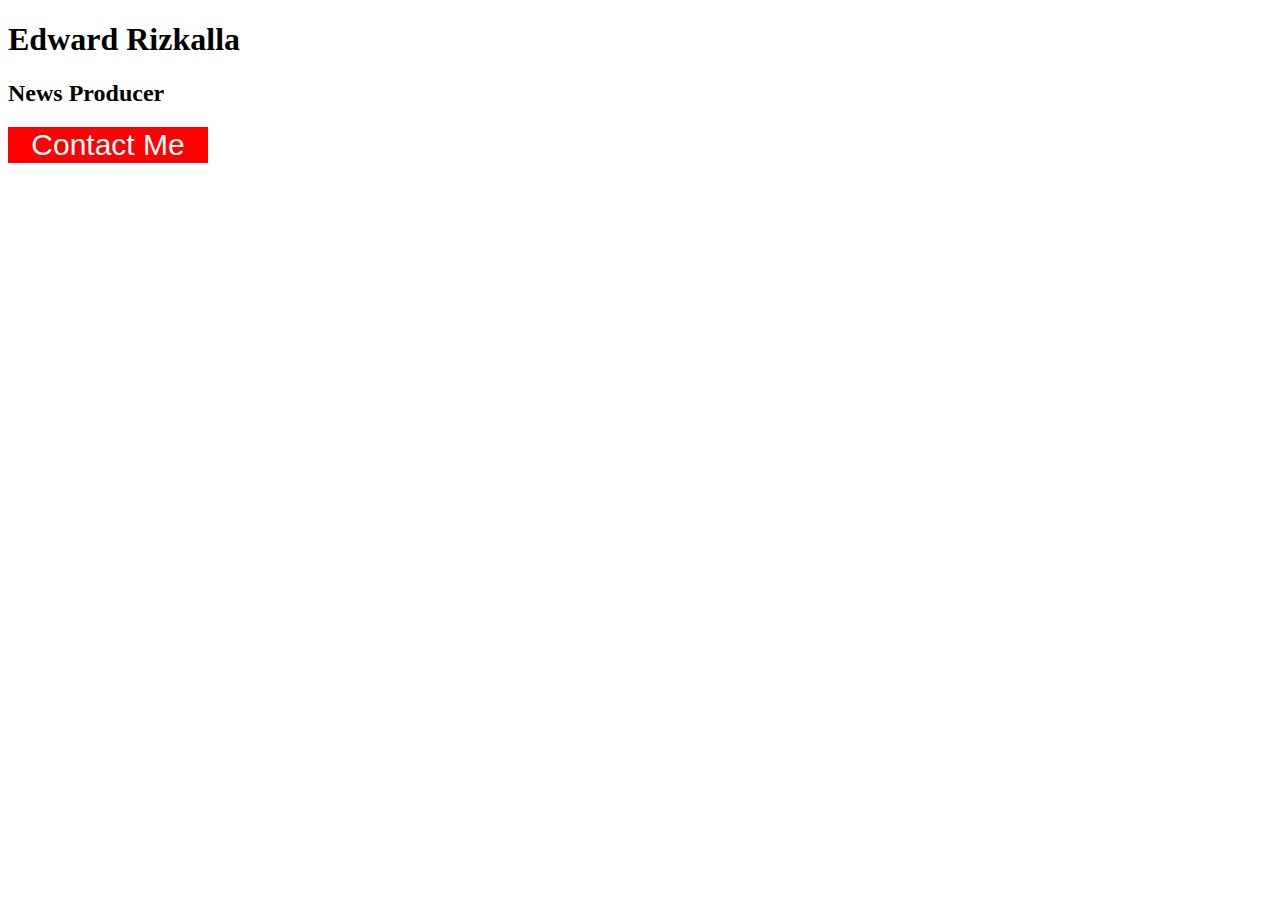
<file: button-assignment/index.html>
<!DOCTYPE html>
<html lang="en">
<head> 
    

    
    <title>Edward Rizkalla Button</title>
    <link href="style.css" rel="stylesheet">
</head>
    
<body>
   <h1> Edward Rizkalla</h1>
    <h2>News Producer</h2>
    <button>Contact Me</button>
</body>
    
</html>
</file>
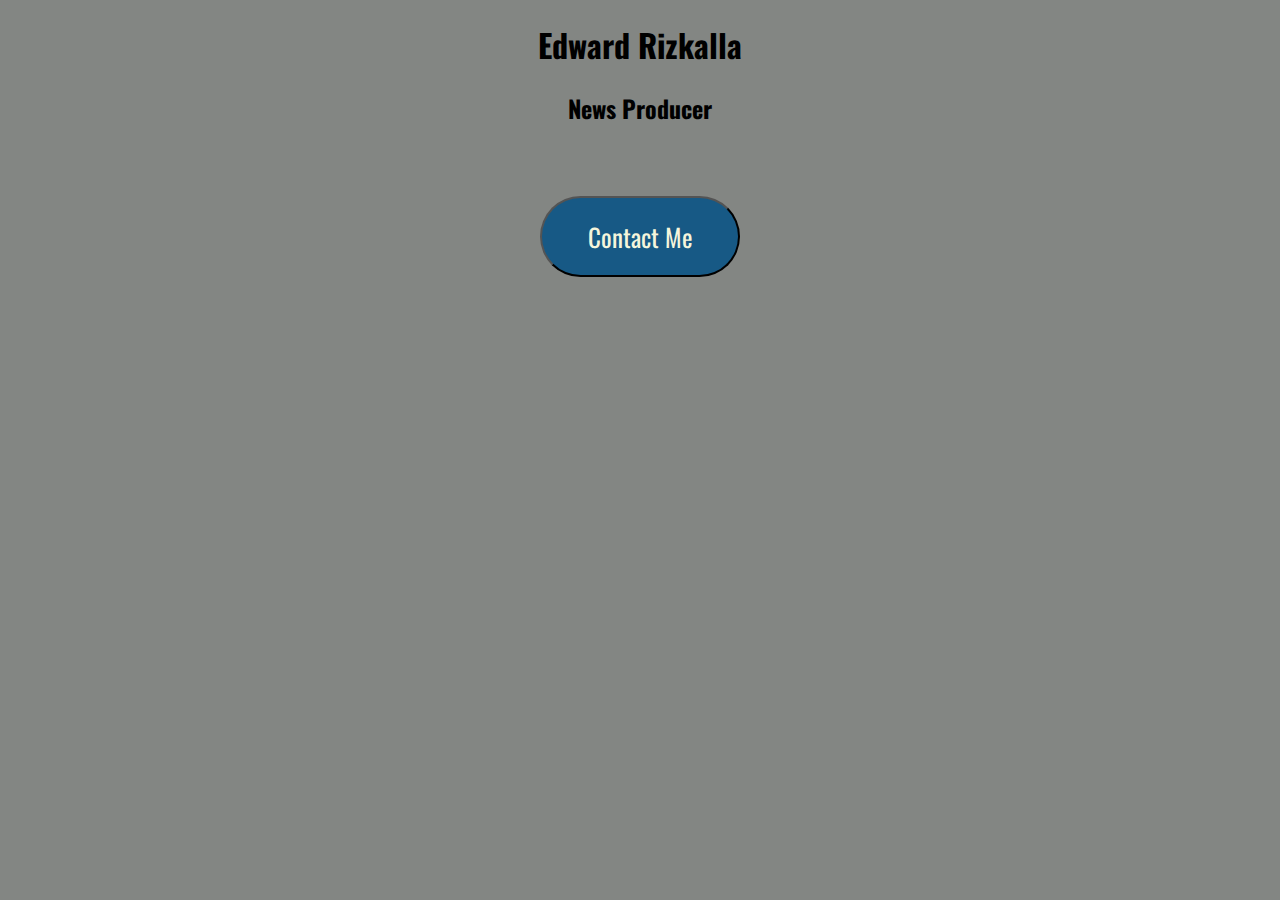
<file: contactbuttonassignment/index.html>
<!doctype html>
<html lang="en">
    
    
    <head>
        <link rel="preconnect" href="https://fonts.googleapis.com">
<link rel="preconnect" href="https://fonts.gstatic.com" crossorigin>
<link href="https://fonts.googleapis.com/css2?family=Oswald:wght@200..700&display=swap" rel="stylesheet">
        
        <link href="style.css" rel="stylesheet" />
        <title>YOUR NAME Button</title>
    </head>

    <body>
        
        <h1>Edward Rizkalla</h1>
        <h2>News Producer</h2>
        <button>Contact Me</button>
    
    </body>




</html>
</file>
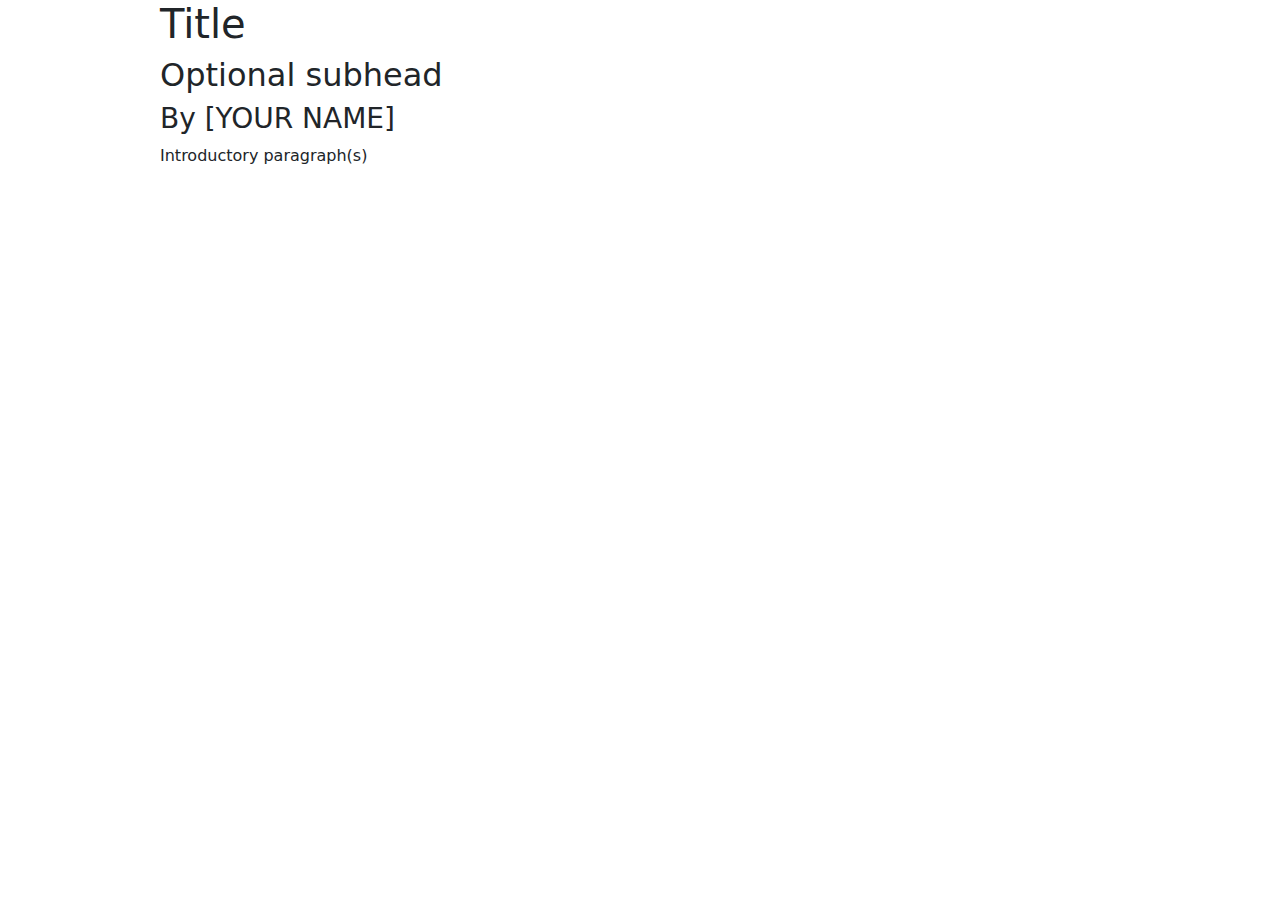
<file: datavisproject/index.html>
<!DOCTYPE html>
<html lang="en">
 
<head>
    
    <meta charset="utf-8">
    <meta name="viewport" content="width=device-width, initial-scale=1, shrink-to-fit=no">

<!-- Bootstrap CSS -->
<link href="https://cdn.jsdelivr.net/npm/bootstrap@5.3.3/dist/css/bootstrap.min.css" rel="stylesheet" integrity="sha384-QWTKZyjpPEjISv5WaRU9OFeRpok6YctnYmDr5pNlyT2bRjXh0JMhjY6hW+ALEwIH" crossorigin="anonymous">

        <style>
            body {
                width:75%;
                margin:auto;
            }
        </style>    

</head>

<body>

    <h1>Title</h1>
    <h2>Optional subhead</h2>
    <h3>By [YOUR NAME]</h3>
    <p>Introductory paragraph(s)</p>

<!--Chart embeds go here-->
   

</body>
    
</html>
</file>
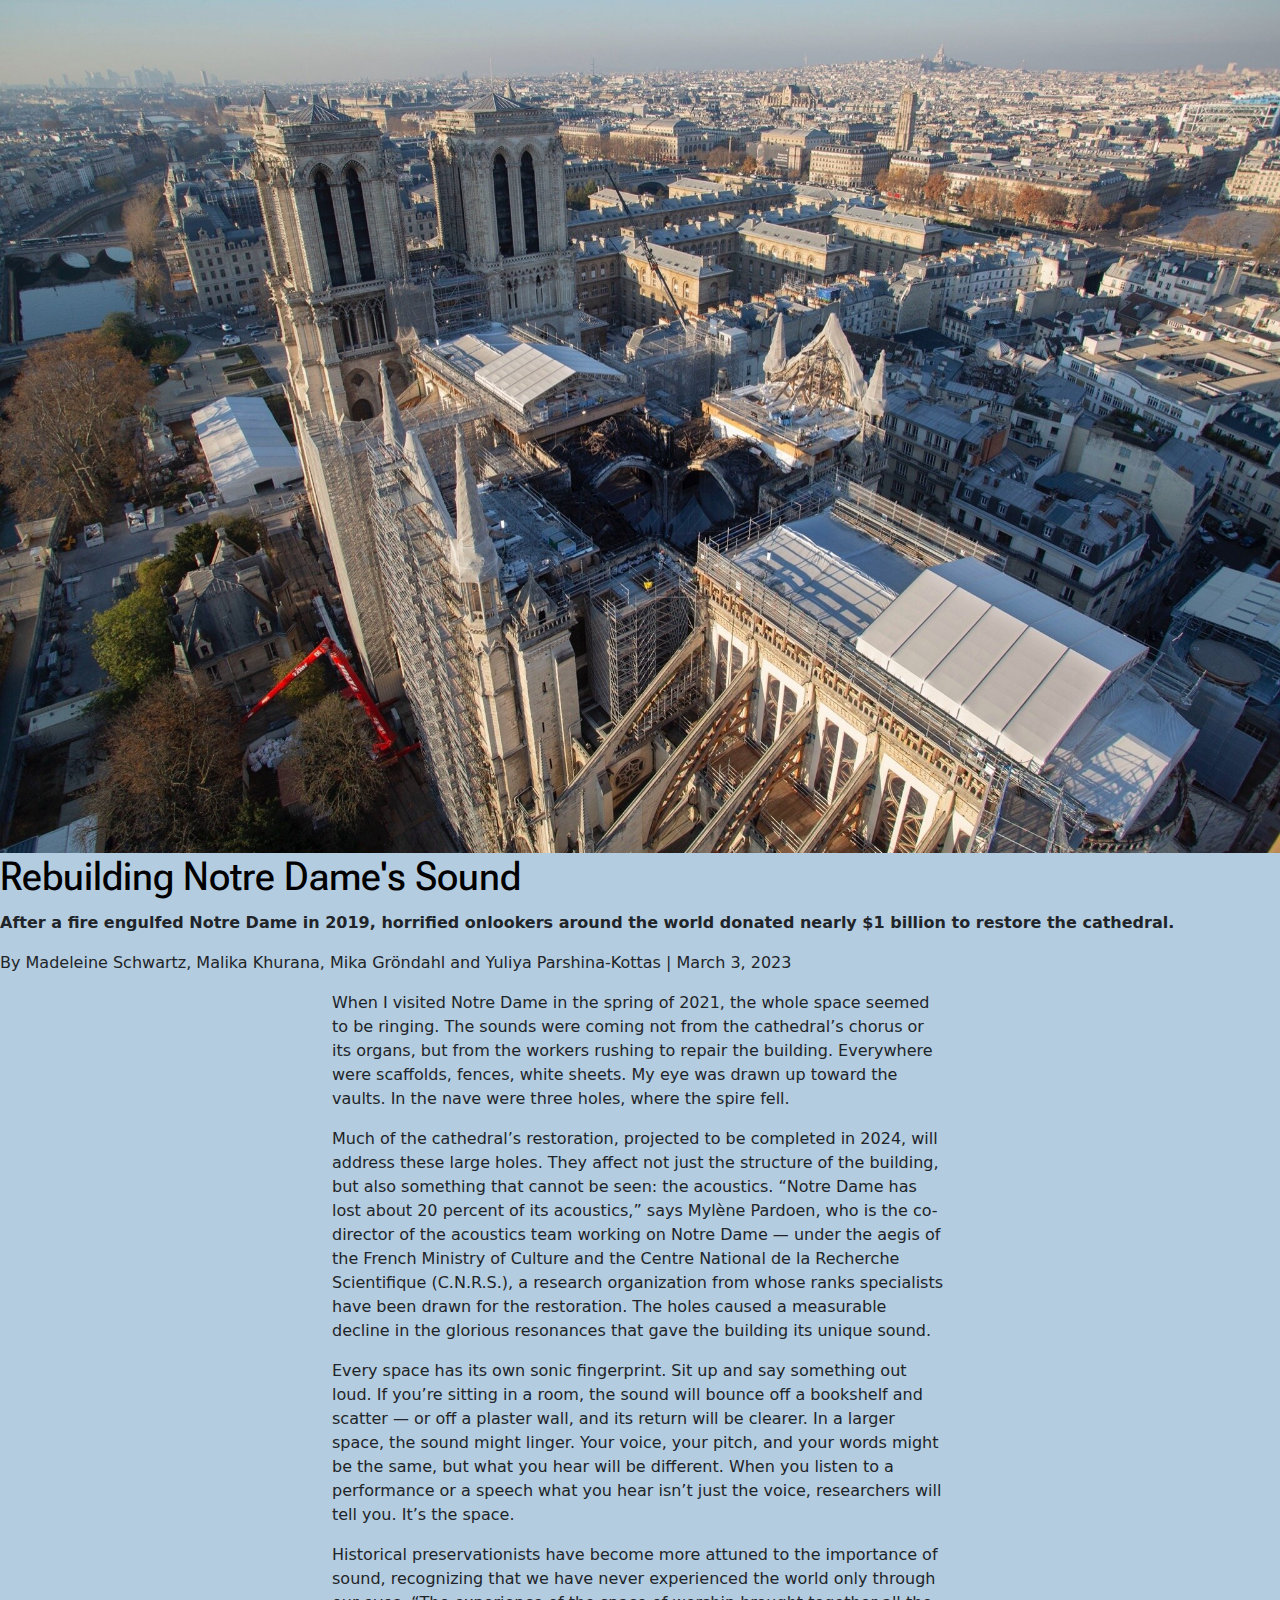
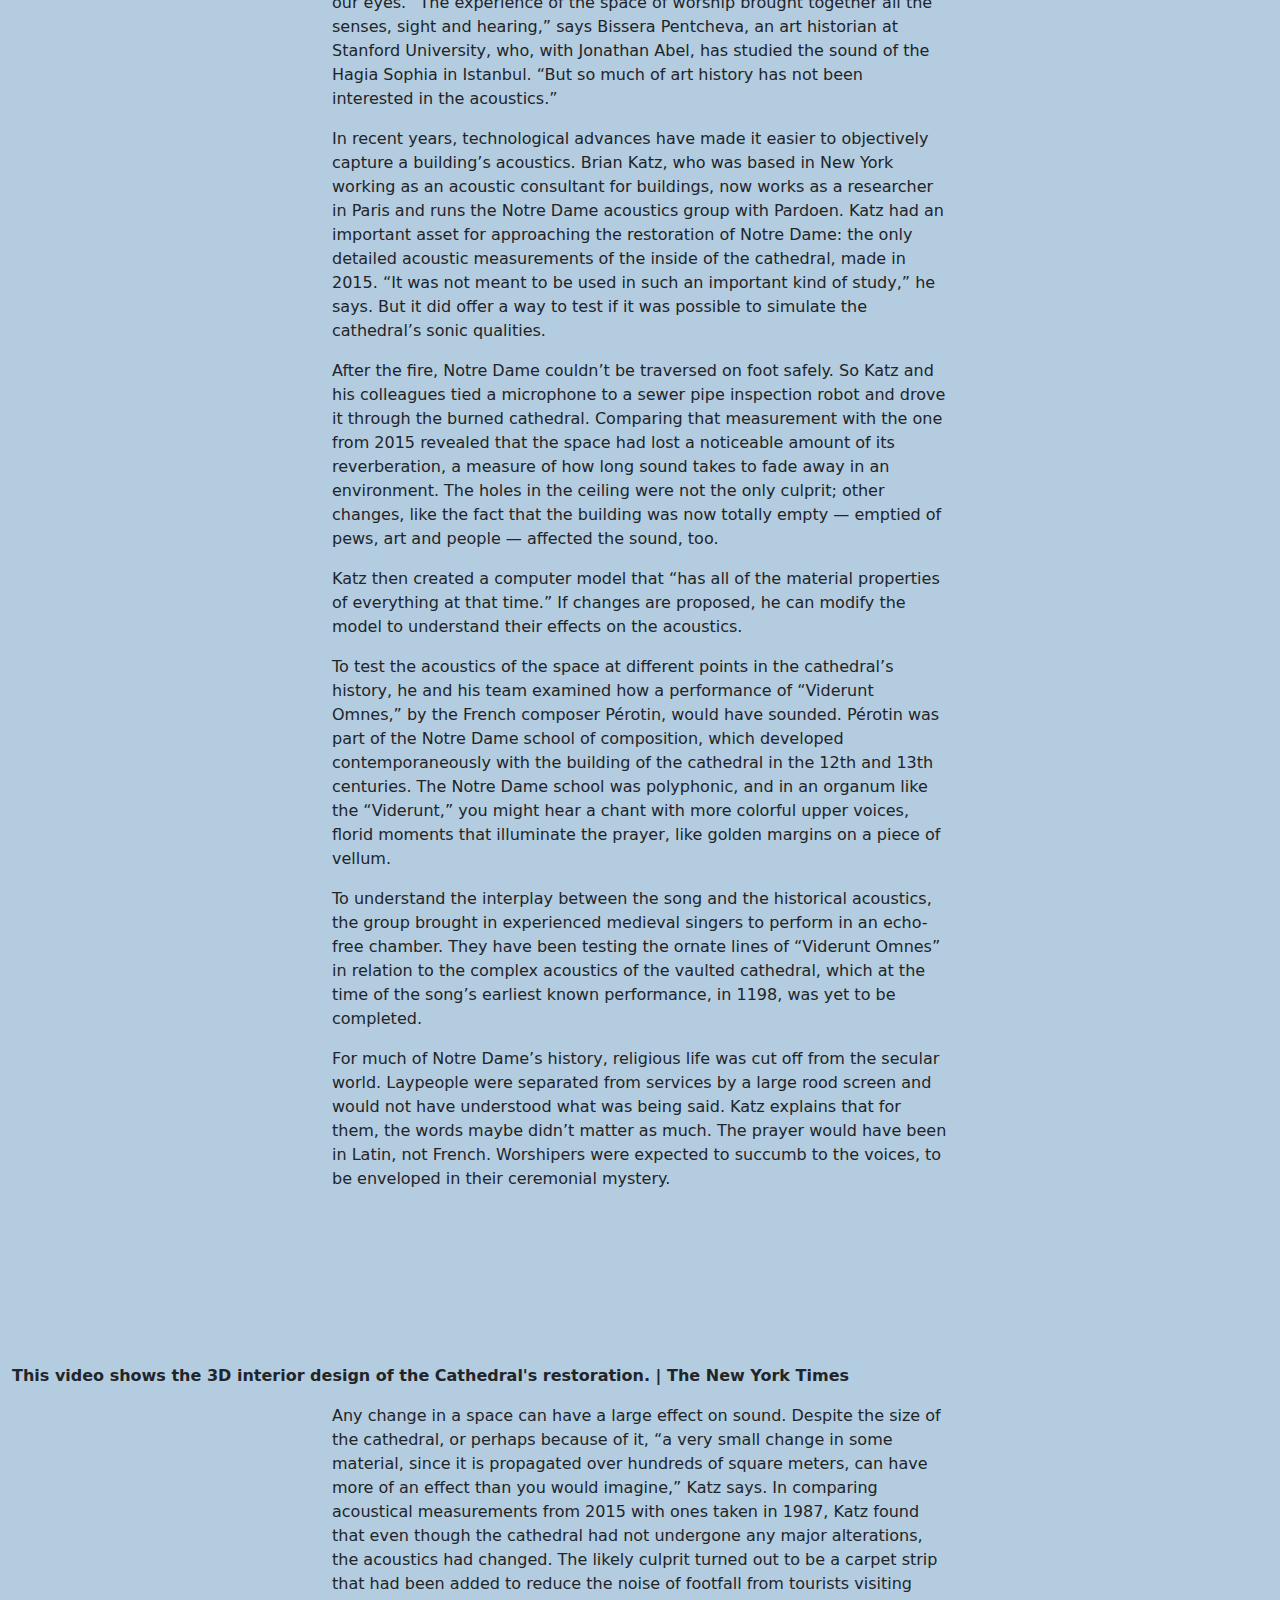
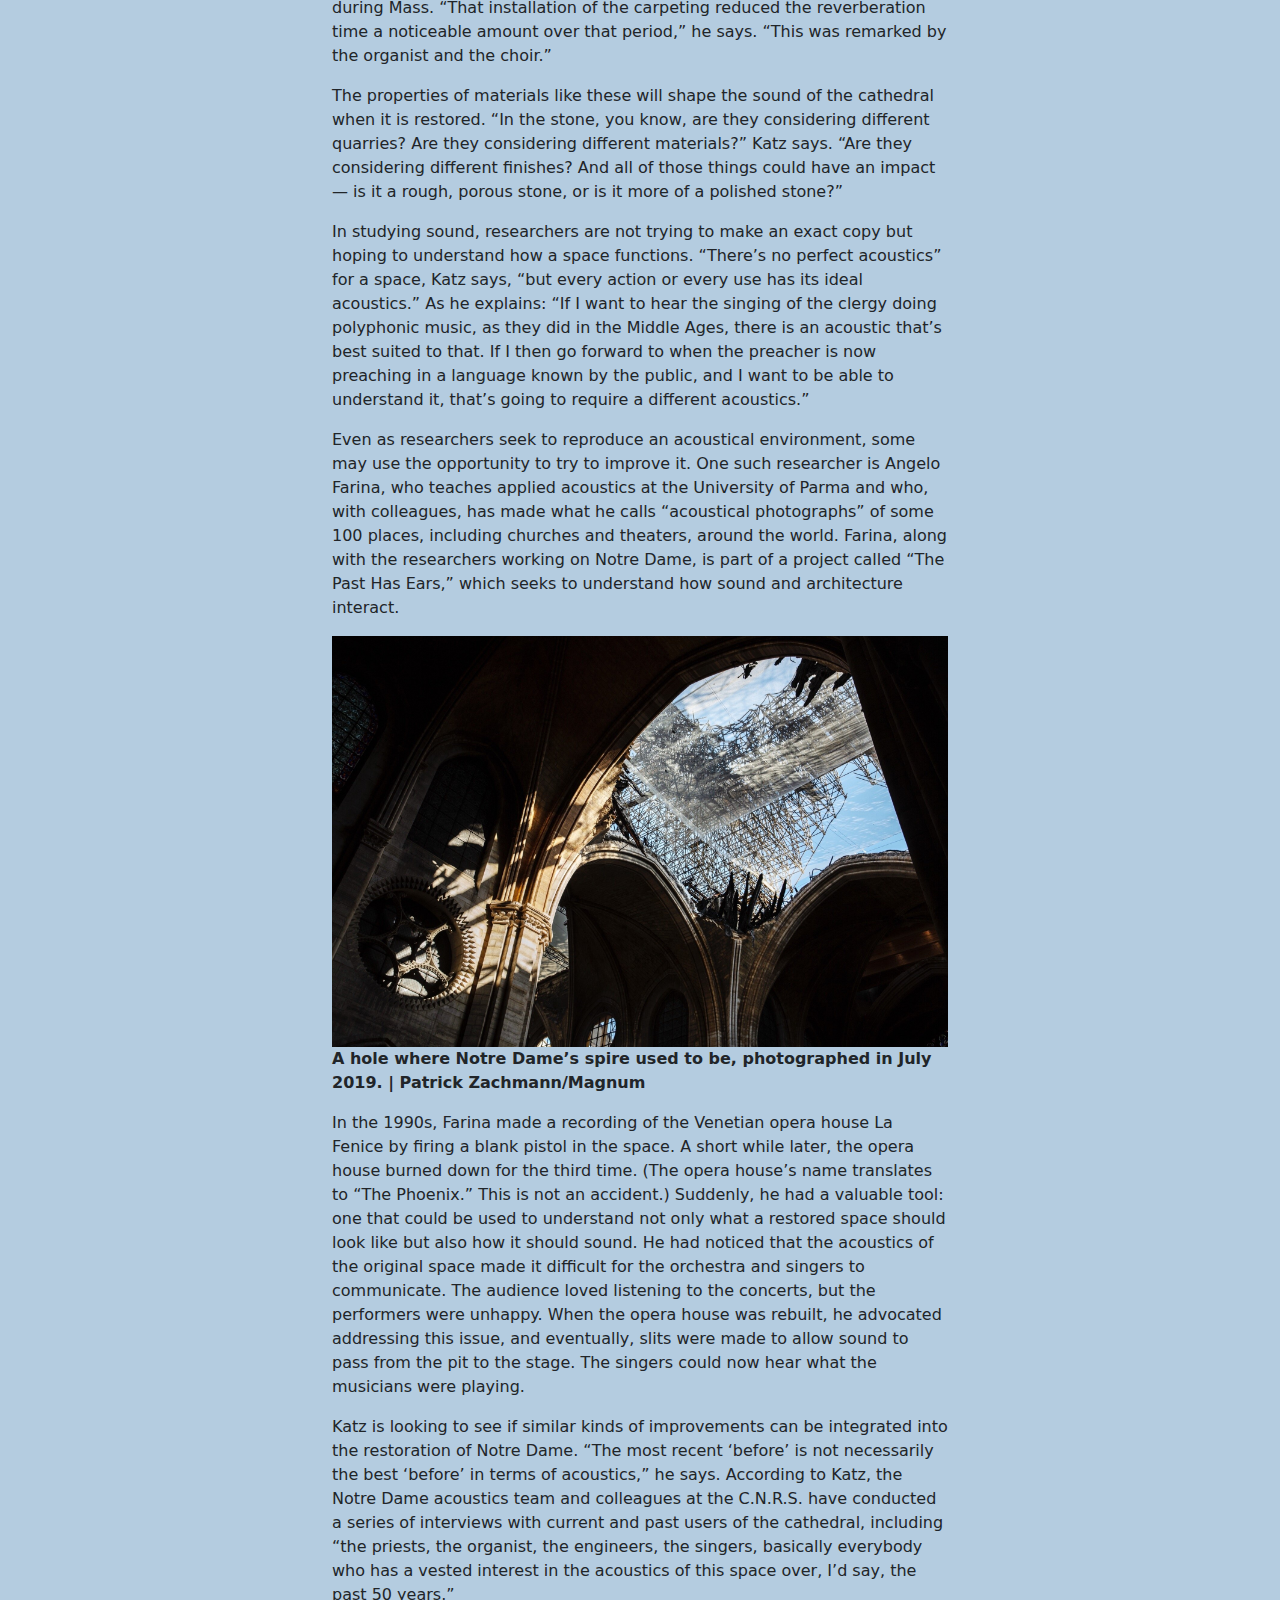
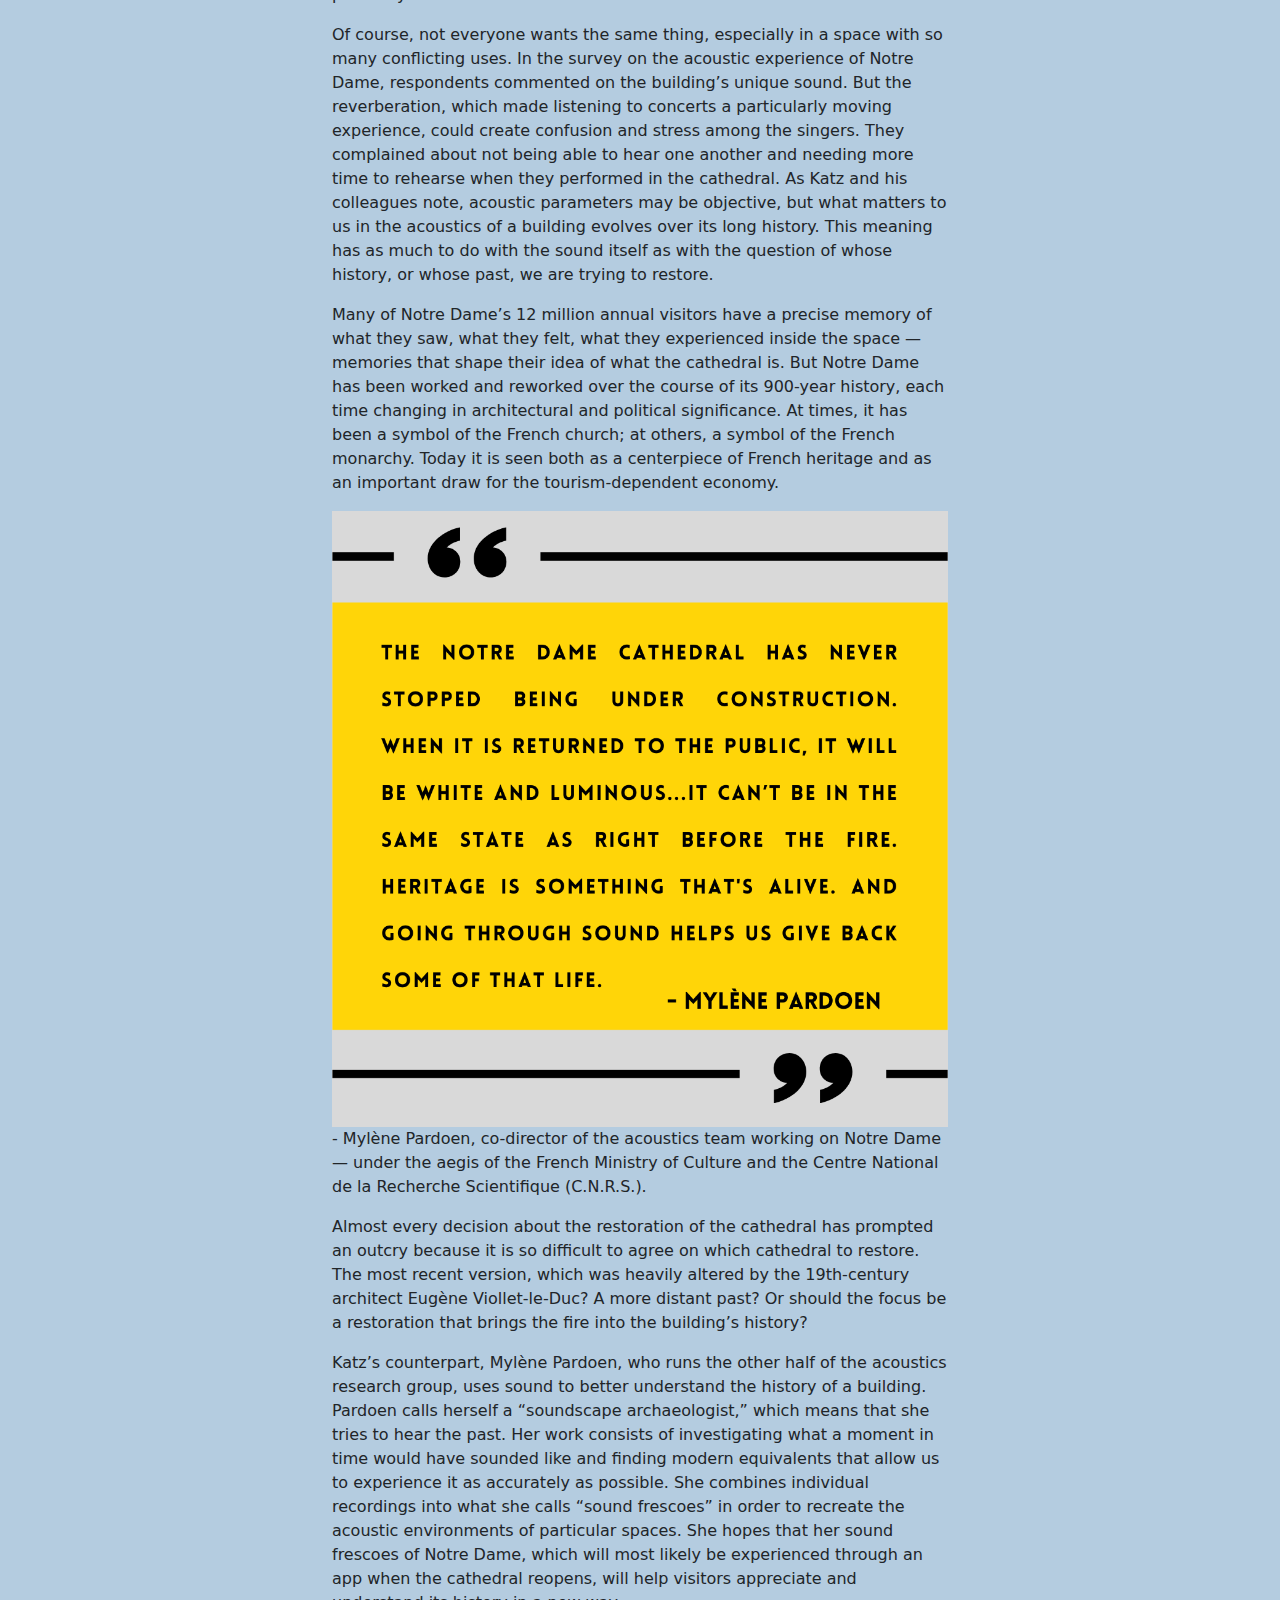
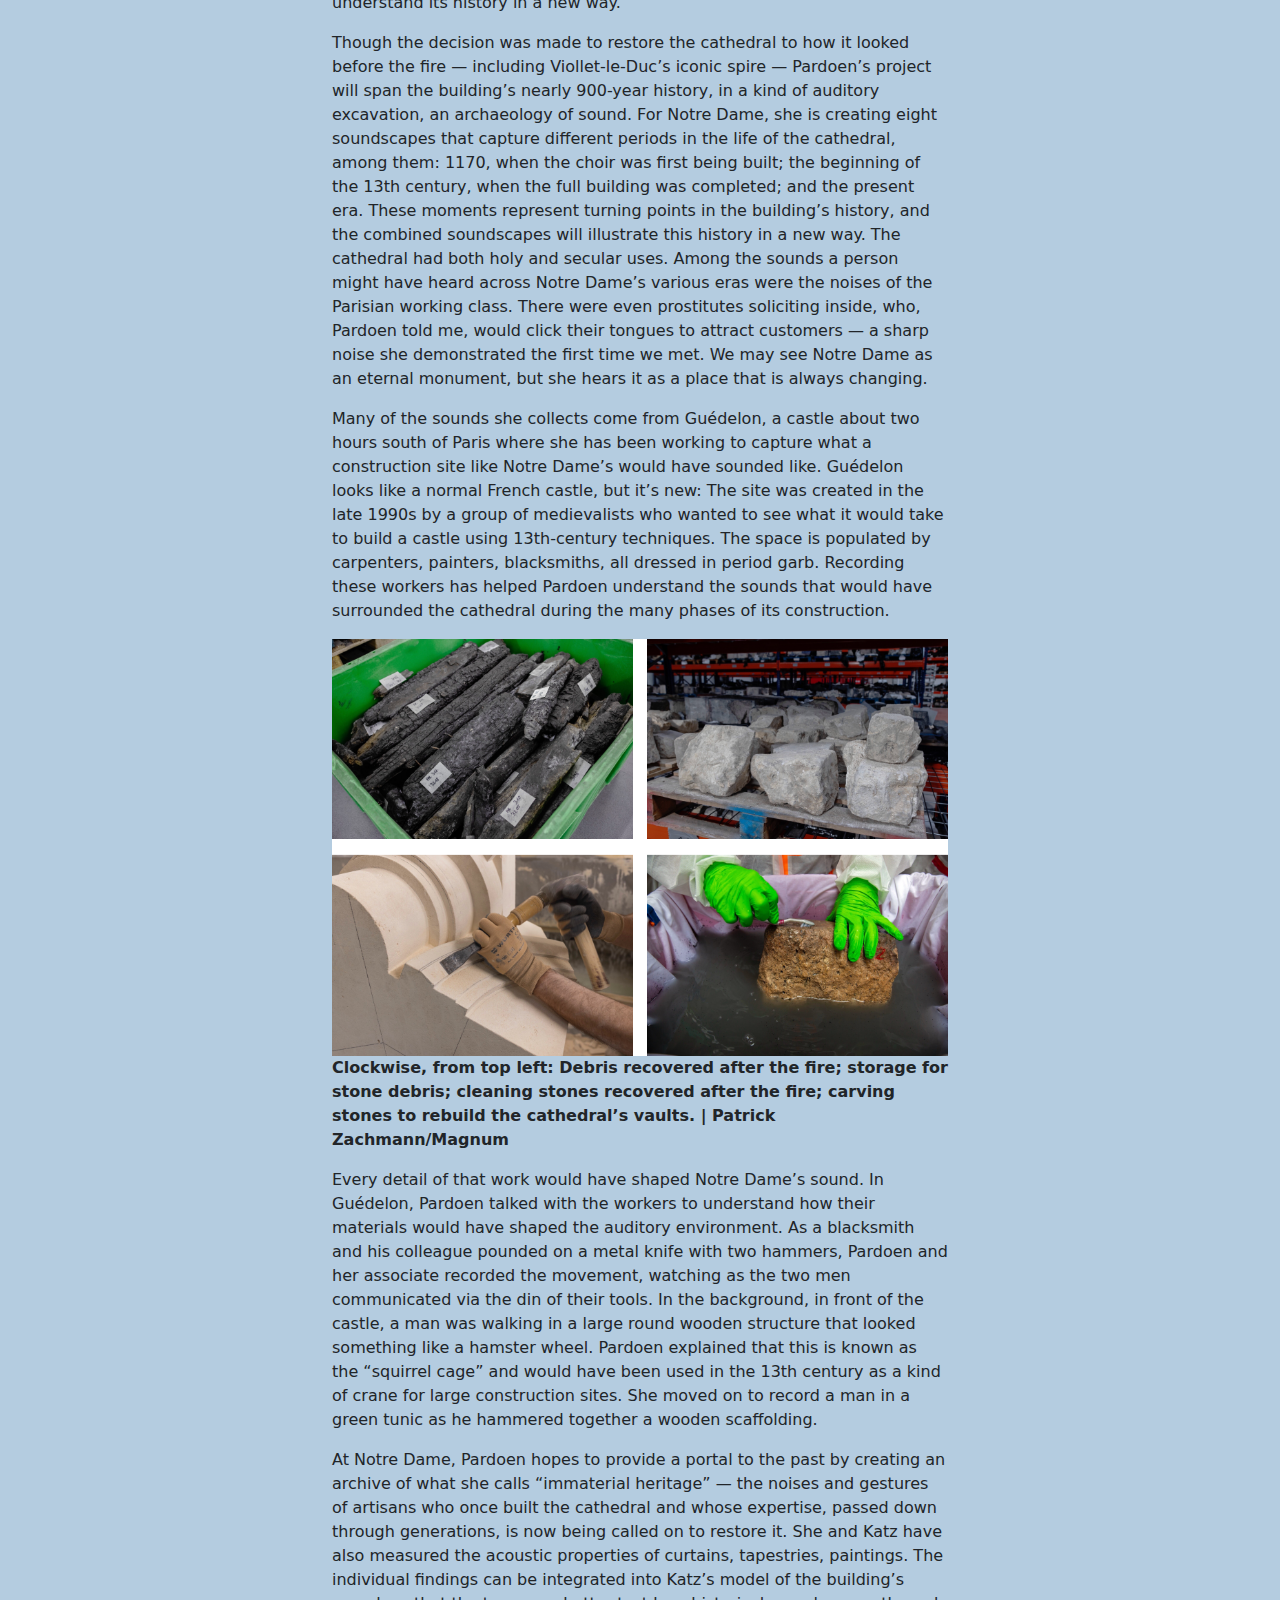
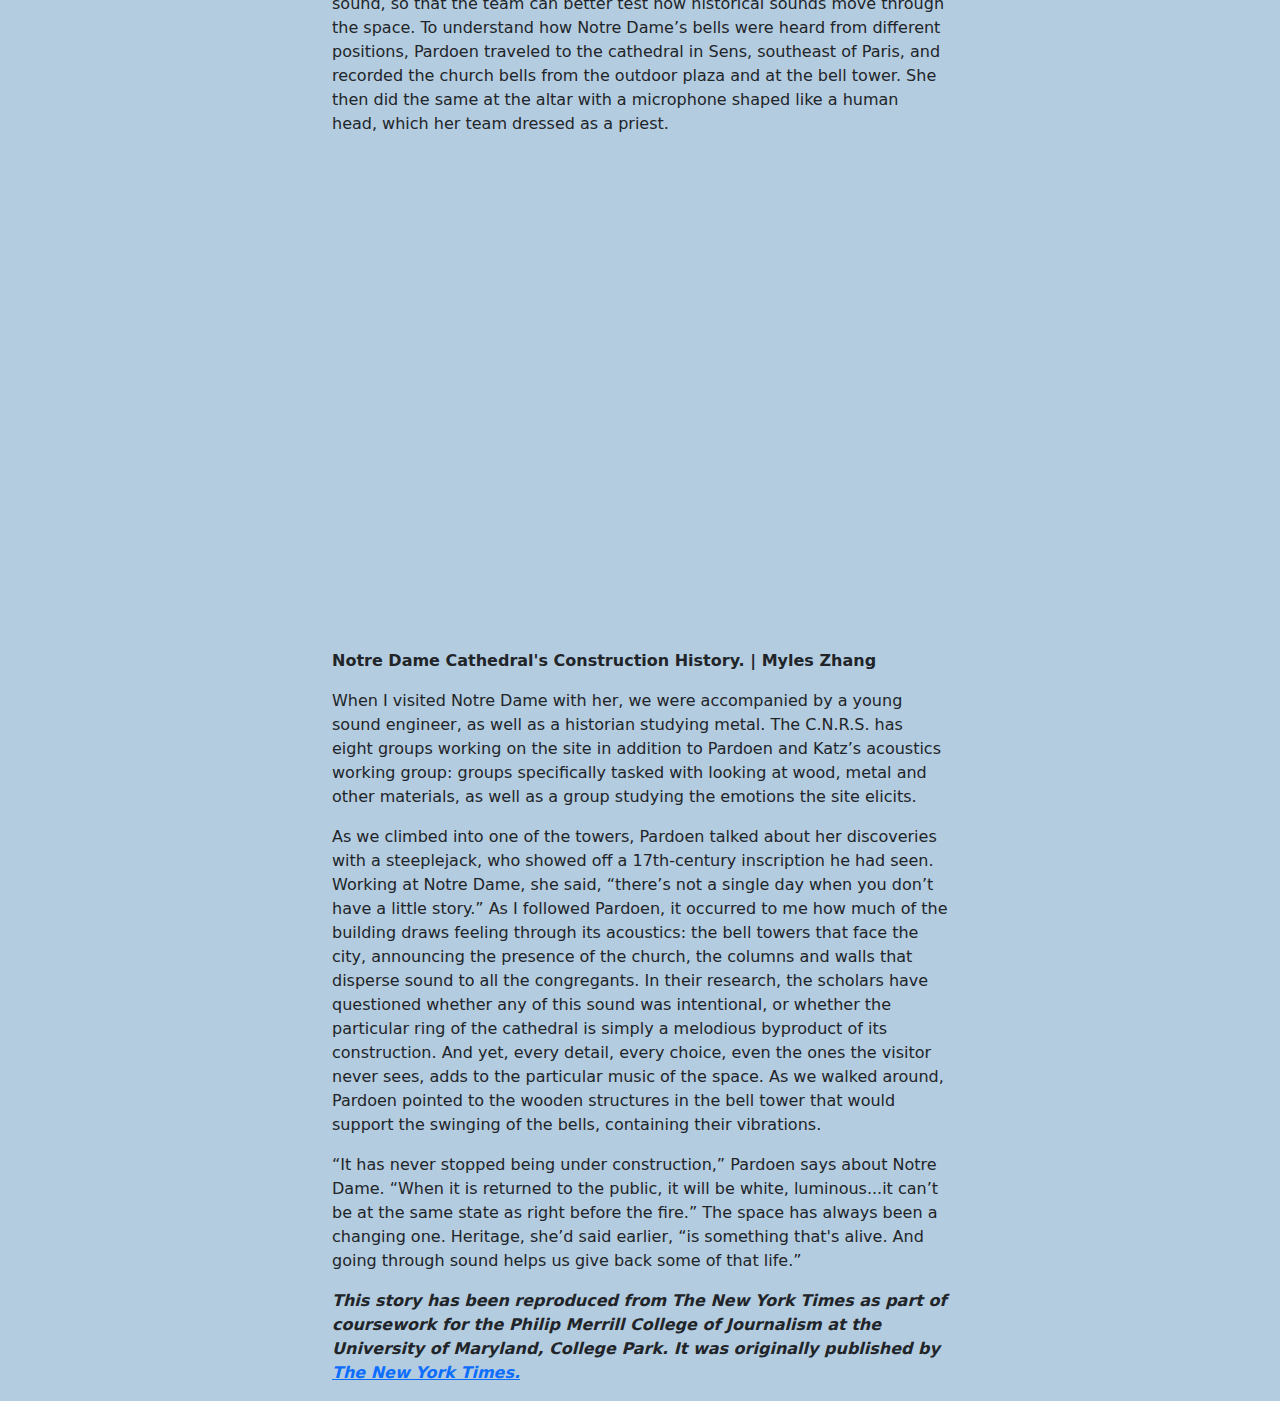
<file: final-project/index.html>
<!doctype html>
<html lang="en">
    <head>
        <title>Edward Rizkalla Final Project</title>
        <meta charset="utf-8" />
        <meta name="viewport" content="width=device-width, initial-scale=1, shrink-to-fit=no" />

        <link rel="preconnect" href="https://fonts.googleapis.com" />
        <link rel="preconnect" href="https://fonts.gstatic.com" crossorigin />
        <link
            href="https://fonts.googleapis.com/css2?family=League+Spartan:wght@100..900&family=Roboto+Flex:opsz,wght@8..144,100..1000&family=Tenor+Sans&display=swap"
            rel="stylesheet" />

        <!-- Bootstrap CSS -->
        <link
            href="https://cdn.jsdelivr.net/npm/bootstrap@5.3.3/dist/css/bootstrap.min.css"
            rel="stylesheet"
            integrity="sha384-QWTKZyjpPEjISv5WaRU9OFeRpok6YctnYmDr5pNlyT2bRjXh0JMhjY6hW+ALEwIH"
            crossorigin="anonymous" />

        <link href="style.css" rel="stylesheet" />
    </head>

    <body>
        <div class="container-fluid" id="topper">
            <div class="row">
                <div class="col">
                    <img src="Notre%20Dame%20Picture.jpg" alt="Rebuilding Notre Dame's Sound" id="topperimage" />
                    <h1>Rebuilding Notre Dame's Sound</h1>
                    <p class="caption">
                        After a fire engulfed Notre Dame in 2019, horrified onlookers around the world donated nearly $1
                        billion to restore the cathedral.
                    </p>
                    <p>
                        <span class="date">
                            By Madeleine Schwartz, Malika Khurana, Mika Gröndahl and Yuliya Parshina-Kottas</span
                        >
                        | <span class="byline">March 3, 2023</span>
                    </p>
                </div>
            </div>
        </div>

        <div class="container-fluid content">
            <div class="row">
                <div class="col">
                    <p>
                        When I visited Notre Dame in the spring of 2021, the whole space seemed to be ringing. The
                        sounds were coming not from the cathedral’s chorus or its organs, but from the workers rushing
                        to repair the building. Everywhere were scaffolds, fences, white sheets. My eye was drawn up
                        toward the vaults. In the nave were three holes, where the spire fell.
                    </p>

                    <p>
                        Much of the cathedral’s restoration, projected to be completed in 2024, will address these large
                        holes. They affect not just the structure of the building, but also something that cannot be
                        seen: the acoustics. “Notre Dame has lost about 20 percent of its acoustics,” says Mylène
                        Pardoen, who is the co-director of the acoustics team working on Notre Dame — under the aegis of
                        the French Ministry of Culture and the Centre National de la Recherche Scientifique (C.N.R.S.),
                        a research organization from whose ranks specialists have been drawn for the restoration. The
                        holes caused a measurable decline in the glorious resonances that gave the building its unique
                        sound.
                    </p>

                    <p>
                        Every space has its own sonic fingerprint. Sit up and say something out loud. If you’re sitting
                        in a room, the sound will bounce off a bookshelf and scatter — or off a plaster wall, and its
                        return will be clearer. In a larger space, the sound might linger. Your voice, your pitch, and
                        your words might be the same, but what you hear will be different. When you listen to a
                        performance or a speech what you hear isn’t just the voice, researchers will tell you. It’s the
                        space.
                    </p>

                    <p>
                        Historical preservationists have become more attuned to the importance of sound, recognizing
                        that we have never experienced the world only through our eyes. “The experience of the space of
                        worship brought together all the senses, sight and hearing,” says Bissera Pentcheva, an art
                        historian at Stanford University, who, with Jonathan Abel, has studied the sound of the Hagia
                        Sophia in Istanbul. “But so much of art history has not been interested in the acoustics.”
                    </p>

                    <p>
                        In recent years, technological advances have made it easier to objectively capture a building’s
                        acoustics. Brian Katz, who was based in New York working as an acoustic consultant for
                        buildings, now works as a researcher in Paris and runs the Notre Dame acoustics group with
                        Pardoen. Katz had an important asset for approaching the restoration of Notre Dame: the only
                        detailed acoustic measurements of the inside of the cathedral, made in 2015. “It was not meant
                        to be used in such an important kind of study,” he says. But it did offer a way to test if it
                        was possible to simulate the cathedral’s sonic qualities.
                    </p>
                    <div class="flourish-embed flourish-cards" data-src="visualisation/20749546">
                        <script src="https://public.flourish.studio/resources/embed.js"></script>
                        <noscript
                            ><img
                                src="https://public.flourish.studio/visualisation/20749546/thumbnail"
                                width="100%"
                                alt="cards visualization"
                        /></noscript>
                    </div>
                    <p>
                        After the fire, Notre Dame couldn’t be traversed on foot safely. So Katz and his colleagues tied
                        a microphone to a sewer pipe inspection robot and drove it through the burned cathedral.
                        Comparing that measurement with the one from 2015 revealed that the space had lost a noticeable
                        amount of its reverberation, a measure of how long sound takes to fade away in an environment.
                        The holes in the ceiling were not the only culprit; other changes, like the fact that the
                        building was now totally empty — emptied of pews, art and people — affected the sound, too.
                    </p>

                    <p>
                        Katz then created a computer model that “has all of the material properties of everything at
                        that time.” If changes are proposed, he can modify the model to understand their effects on the
                        acoustics.
                    </p>

                    <p>
                        To test the acoustics of the space at different points in the cathedral’s history, he and his
                        team examined how a performance of “Viderunt Omnes,” by the French composer Pérotin, would have
                        sounded. Pérotin was part of the Notre Dame school of composition, which developed
                        contemporaneously with the building of the cathedral in the 12th and 13th centuries. The Notre
                        Dame school was polyphonic, and in an organum like the “Viderunt,” you might hear a chant with
                        more colorful upper voices, florid moments that illuminate the prayer, like golden margins on a
                        piece of vellum.
                    </p>

                    <p>
                        To understand the interplay between the song and the historical acoustics, the group brought in
                        experienced medieval singers to perform in an echo-free chamber. They have been testing the
                        ornate lines of “Viderunt Omnes” in relation to the complex acoustics of the vaulted cathedral,
                        which at the time of the song’s earliest known performance, in 1198, was yet to be completed.
                    </p>

                    <p>
                        For much of Notre Dame’s history, religious life was cut off from the secular world. Laypeople
                        were separated from services by a large rood screen and would not have understood what was being
                        said. Katz explains that for them, the words maybe didn’t matter as much. The prayer would have
                        been in Latin, not French. Worshipers were expected to succumb to the voices, to be enveloped in
                        their ceremonial mystery.
                    </p>
                </div>
            </div>
        </div>

        <div class="container-fluid">
            <div class="row">
                <div class="col">
                    <video autoplay loop muted playsinline>
                        <source
                            src="https://int.nyt.com/newsgraphics/2023/notre-dame-acoustics/video/walkthrough-fix/main_p1-1600.mp4"
                            type="video/mp4" />
                    </video>
                    <p class="caption">
                        This video shows the 3D interior design of the Cathedral's restoration. | The New York Times
                    </p>
                </div>
            </div>
        </div>

        <div class="container-fluid content">
            <div class="row">
                <div class="col">
                    <p>
                        Any change in a space can have a large effect on sound. Despite the size of the cathedral, or
                        perhaps because of it, “a very small change in some material, since it is propagated over
                        hundreds of square meters, can have more of an effect than you would imagine,” Katz says. In
                        comparing acoustical measurements from 2015 with ones taken in 1987, Katz found that even though
                        the cathedral had not undergone any major alterations, the acoustics had changed. The likely
                        culprit turned out to be a carpet strip that had been added to reduce the noise of footfall from
                        tourists visiting during Mass. “That installation of the carpeting reduced the reverberation
                        time a noticeable amount over that period,” he says. “This was remarked by the organist and the
                        choir.”
                    </p>

                    <p>
                        The properties of materials like these will shape the sound of the cathedral when it is
                        restored. “In the stone, you know, are they considering different quarries? Are they considering
                        different materials?” Katz says. “Are they considering different finishes? And all of those
                        things could have an impact — is it a rough, porous stone, or is it more of a polished stone?”
                    </p>

                    <p>
                        In studying sound, researchers are not trying to make an exact copy but hoping to understand how
                        a space functions. “There’s no perfect acoustics” for a space, Katz says, “but every action or
                        every use has its ideal acoustics.” As he explains: “If I want to hear the singing of the clergy
                        doing polyphonic music, as they did in the Middle Ages, there is an acoustic that’s best suited
                        to that. If I then go forward to when the preacher is now preaching in a language known by the
                        public, and I want to be able to understand it, that’s going to require a different acoustics.”
                    </p>

                    <p>
                        Even as researchers seek to reproduce an acoustical environment, some may use the opportunity to
                        try to improve it. One such researcher is Angelo Farina, who teaches applied acoustics at the
                        University of Parma and who, with colleagues, has made what he calls “acoustical photographs” of
                        some 100 places, including churches and theaters, around the world. Farina, along with the
                        researchers working on Notre Dame, is part of a project called “The Past Has Ears,” which seeks
                        to understand how sound and architecture interact.
                    </p>

                    <img src="Notre%20Dame%202.jpg" alt="Rebuilding Notre Dame's Sound" />
                    <p class="caption">
                        A hole where Notre Dame’s spire used to be, photographed in July 2019. |
                        <span class="credit">Patrick Zachmann/Magnum</span>
                    </p>

                    <p>
                        In the 1990s, Farina made a recording of the Venetian opera house La Fenice by firing a blank
                        pistol in the space. A short while later, the opera house burned down for the third time. (The
                        opera house’s name translates to “The Phoenix.” This is not an accident.) Suddenly, he had a
                        valuable tool: one that could be used to understand not only what a restored space should look
                        like but also how it should sound. He had noticed that the acoustics of the original space made
                        it difficult for the orchestra and singers to communicate. The audience loved listening to the
                        concerts, but the performers were unhappy. When the opera house was rebuilt, he advocated
                        addressing this issue, and eventually, slits were made to allow sound to pass from the pit to
                        the stage. The singers could now hear what the musicians were playing.
                    </p>

                    <p>
                        Katz is looking to see if similar kinds of improvements can be integrated into the restoration
                        of Notre Dame. “The most recent ‘before’ is not necessarily the best ‘before’ in terms of
                        acoustics,” he says. According to Katz, the Notre Dame acoustics team and colleagues at the
                        C.N.R.S. have conducted a series of interviews with current and past users of the cathedral,
                        including “the priests, the organist, the engineers, the singers, basically everybody who has a
                        vested interest in the acoustics of this space over, I’d say, the past 50 years.”
                    </p>

                    <p>
                        Of course, not everyone wants the same thing, especially in a space with so many conflicting
                        uses. In the survey on the acoustic experience of Notre Dame, respondents commented on the
                        building’s unique sound. But the reverberation, which made listening to concerts a particularly
                        moving experience, could create confusion and stress among the singers. They complained about
                        not being able to hear one another and needing more time to rehearse when they performed in the
                        cathedral. As Katz and his colleagues note, acoustic parameters may be objective, but what
                        matters to us in the acoustics of a building evolves over its long history. This meaning has as
                        much to do with the sound itself as with the question of whose history, or whose past, we are
                        trying to restore.
                    </p>

                    <p>
                        Many of Notre Dame’s 12 million annual visitors have a precise memory of what they saw, what
                        they felt, what they experienced inside the space — memories that shape their idea of what the
                        cathedral is. But Notre Dame has been worked and reworked over the course of its 900-year
                        history, each time changing in architectural and political significance. At times, it has been a
                        symbol of the French church; at others, a symbol of the French monarchy. Today it is seen both
                        as a centerpiece of French heritage and as an important draw for the tourism-dependent economy.
                    </p>
                    <div class="pullquote">
                        <img src="Quote%20Graphic.png" alt="Quote Graphic from Article" />
                        <p class="attribution">
                            - Mylène Pardoen, co-director of the acoustics team working on Notre Dame — under the aegis
                            of the French Ministry of Culture and the Centre National de la Recherche Scientifique
                            (C.N.R.S.).
                        </p>
                    </div>

                    <p>
                        Almost every decision about the restoration of the cathedral has prompted an outcry because it
                        is so difficult to agree on which cathedral to restore. The most recent version, which was
                        heavily altered by the 19th-century architect Eugène Viollet-le-Duc? A more distant past? Or
                        should the focus be a restoration that brings the fire into the building’s history?
                    </p>

                    <p>
                        Katz’s counterpart, Mylène Pardoen, who runs the other half of the acoustics research group,
                        uses sound to better understand the history of a building. Pardoen calls herself a “soundscape
                        archaeologist,” which means that she tries to hear the past. Her work consists of investigating
                        what a moment in time would have sounded like and finding modern equivalents that allow us to
                        experience it as accurately as possible. She combines individual recordings into what she calls
                        “sound frescoes” in order to recreate the acoustic environments of particular spaces. She hopes
                        that her sound frescoes of Notre Dame, which will most likely be experienced through an app when
                        the cathedral reopens, will help visitors appreciate and understand its history in a new way.
                    </p>

                    <p>
                        Though the decision was made to restore the cathedral to how it looked before the fire —
                        including Viollet-le-Duc’s iconic spire — Pardoen’s project will span the building’s nearly
                        900-year history, in a kind of auditory excavation, an archaeology of sound. For Notre Dame, she
                        is creating eight soundscapes that capture different periods in the life of the cathedral, among
                        them: 1170, when the choir was first being built; the beginning of the 13th century, when the
                        full building was completed; and the present era. These moments represent turning points in the
                        building’s history, and the combined soundscapes will illustrate this history in a new way. The
                        cathedral had both holy and secular uses. Among the sounds a person might have heard across
                        Notre Dame’s various eras were the noises of the Parisian working class. There were even
                        prostitutes soliciting inside, who, Pardoen told me, would click their tongues to attract
                        customers — a sharp noise she demonstrated the first time we met. We may see Notre Dame as an
                        eternal monument, but she hears it as a place that is always changing.
                    </p>

                    <p>
                        Many of the sounds she collects come from Guédelon, a castle about two hours south of Paris
                        where she has been working to capture what a construction site like Notre Dame’s would have
                        sounded like. Guédelon looks like a normal French castle, but it’s new: The site was created in
                        the late 1990s by a group of medievalists who wanted to see what it would take to build a castle
                        using 13th-century techniques. The space is populated by carpenters, painters, blacksmiths, all
                        dressed in period garb. Recording these workers has helped Pardoen understand the sounds that
                        would have surrounded the cathedral during the many phases of its construction.
                    </p>

                    <img src="Notre%20Dame%203.png" alt="Multiple photos together" />
                    <p class="caption">
                        Clockwise, from top left: Debris recovered after the fire; storage for stone debris; cleaning
                        stones recovered after the fire; carving stones to rebuild the cathedral’s vaults. |
                        <span class="credit">Patrick Zachmann/Magnum</span>
                    </p>

                    <p>
                        Every detail of that work would have shaped Notre Dame’s sound. In Guédelon, Pardoen talked with
                        the workers to understand how their materials would have shaped the auditory environment. As a
                        blacksmith and his colleague pounded on a metal knife with two hammers, Pardoen and her
                        associate recorded the movement, watching as the two men communicated via the din of their
                        tools. In the background, in front of the castle, a man was walking in a large round wooden
                        structure that looked something like a hamster wheel. Pardoen explained that this is known as
                        the “squirrel cage” and would have been used in the 13th century as a kind of crane for large
                        construction sites. She moved on to record a man in a green tunic as he hammered together a
                        wooden scaffolding.
                    </p>

                    <p>
                        At Notre Dame, Pardoen hopes to provide a portal to the past by creating an archive of what she
                        calls “immaterial heritage” — the noises and gestures of artisans who once built the cathedral
                        and whose expertise, passed down through generations, is now being called on to restore it. She
                        and Katz have also measured the acoustic properties of curtains, tapestries, paintings. The
                        individual findings can be integrated into Katz’s model of the building’s sound, so that the
                        team can better test how historical sounds move through the space. To understand how Notre
                        Dame’s bells were heard from different positions, Pardoen traveled to the cathedral in Sens,
                        southeast of Paris, and recorded the church bells from the outdoor plaza and at the bell tower.
                        She then did the same at the altar with a microphone shaped like a human head, which her team
                        dressed as a priest.
                    </p>
                    <iframe
                        width="800"
                        height="490"
                        src="https://www.youtube.com/embed/CnNB732aFwI?si=TofKQmxtcc90LrFN"
                        title="YouTube video player"
                        frameborder="0"
                        allow="accelerometer; autoplay; clipboard-write; encrypted-media; gyroscope; picture-in-picture; web-share"
                        referrerpolicy="strict-origin-when-cross-origin"
                        allowfullscreen></iframe>
                    <p class="caption">Notre Dame Cathedral's Construction History. | Myles Zhang</p>
                    <p>
                        When I visited Notre Dame with her, we were accompanied by a young sound engineer, as well as a
                        historian studying metal. The C.N.R.S. has eight groups working on the site in addition to
                        Pardoen and Katz’s acoustics working group: groups specifically tasked with looking at wood,
                        metal and other materials, as well as a group studying the emotions the site elicits.
                    </p>

                    <p>
                        As we climbed into one of the towers, Pardoen talked about her discoveries with a steeplejack,
                        who showed off a 17th-century inscription he had seen. Working at Notre Dame, she said, “there’s
                        not a single day when you don’t have a little story.” As I followed Pardoen, it occurred to me
                        how much of the building draws feeling through its acoustics: the bell towers that face the
                        city, announcing the presence of the church, the columns and walls that disperse sound to all
                        the congregants. In their research, the scholars have questioned whether any of this sound was
                        intentional, or whether the particular ring of the cathedral is simply a melodious byproduct of
                        its construction. And yet, every detail, every choice, even the ones the visitor never sees,
                        adds to the particular music of the space. As we walked around, Pardoen pointed to the wooden
                        structures in the bell tower that would support the swinging of the bells, containing their
                        vibrations.
                    </p>

                    <p>
                        “It has never stopped being under construction,” Pardoen says about Notre Dame. “When it is
                        returned to the public, it will be white, luminous...it can’t be at the same state as right
                        before the fire.” The space has always been a changing one. Heritage, she’d said earlier, “is
                        something that's alive. And going through sound helps us give back some of that life.”
                    </p>

                    <p>
                        <em
                            ><strong
                                >This story has been reproduced from The New York Times as part of coursework for the
                                Philip Merrill College of Journalism at the University of Maryland, College Park. It was
                                originally published by
                                <a
                                    href="https://www.nytimes.com/interactive/2023/03/03/magazine/notre-dame-cathedral-acoustics-sound.html"
                                    target="_blank">
                                    The New York Times.</a
                                ></strong
                            ></em
                        >
                    </p>
                </div>
            </div>
        </div>
    </body>
</html>
</file>
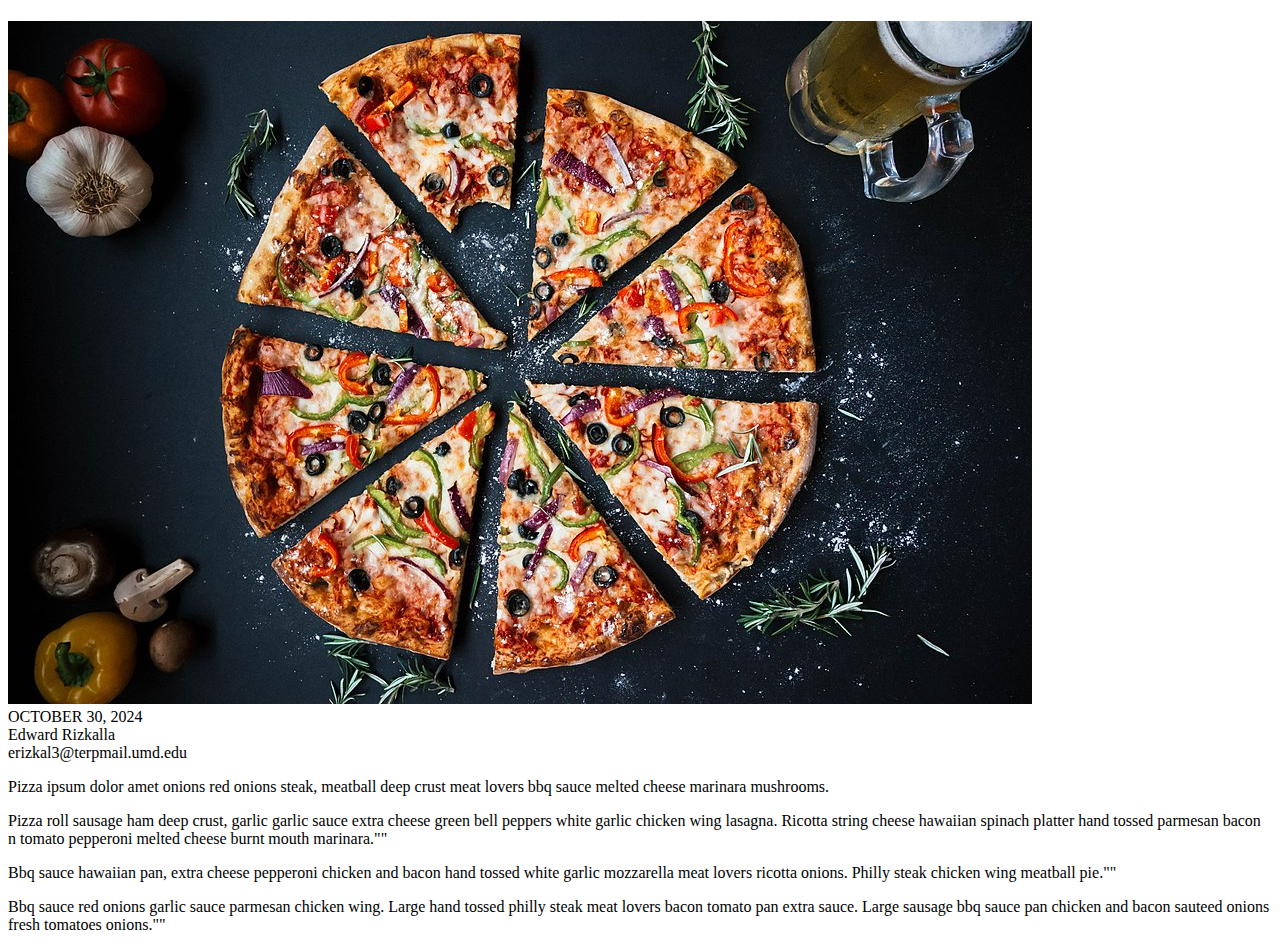
<file: Midterm/index.html>
<!doctype html>
<html lang="en">
    <head>
        
        <link href="index.html" rel="style.css">
        
        <meta charset="utf-8" />
        <meta
            name="viewport"
            content="width=device-width, initial-scale=1, shrink-to-fit=no" />
        <title>Edward Rizkalla Midterm</title>
    </head>

      <div id="article">
           </div>
        
    <h1 id="Headline"></h1>
    <h2 id="Subheadline"></h2>
    <img src="Pizza-1.jpg">
    <div id="date">OCTOBER 30, 2024</div>
    <div id="byline">Edward Rizkalla</div>
    <link id="byline">erizkal3@terpmail.umd.edu</link>
    
    <p id="description">Pizza ipsum dolor amet onions red onions steak, meatball deep crust meat lovers bbq sauce melted cheese marinara mushrooms.</p>
    <p id="description">Pizza roll sausage ham deep crust, garlic garlic sauce extra cheese green bell peppers white garlic chicken wing lasagna. Ricotta string cheese hawaiian spinach platter hand tossed parmesan bacon n tomato pepperoni melted cheese burnt mouth marinara.""</p> 
    <p id="description">Bbq sauce hawaiian pan, extra cheese pepperoni chicken and bacon hand tossed white garlic mozzarella meat lovers ricotta onions. Philly steak chicken wing meatball pie.""</p>
    <p id="description">Bbq sauce red onions garlic sauce parmesan chicken wing. Large hand tossed philly steak meat lovers bacon tomato pan extra sauce. Large sausage bbq sauce pan chicken and bacon sauteed onions fresh tomatoes onions.""</p>
    
    
    
    </body>
</html>
</file>
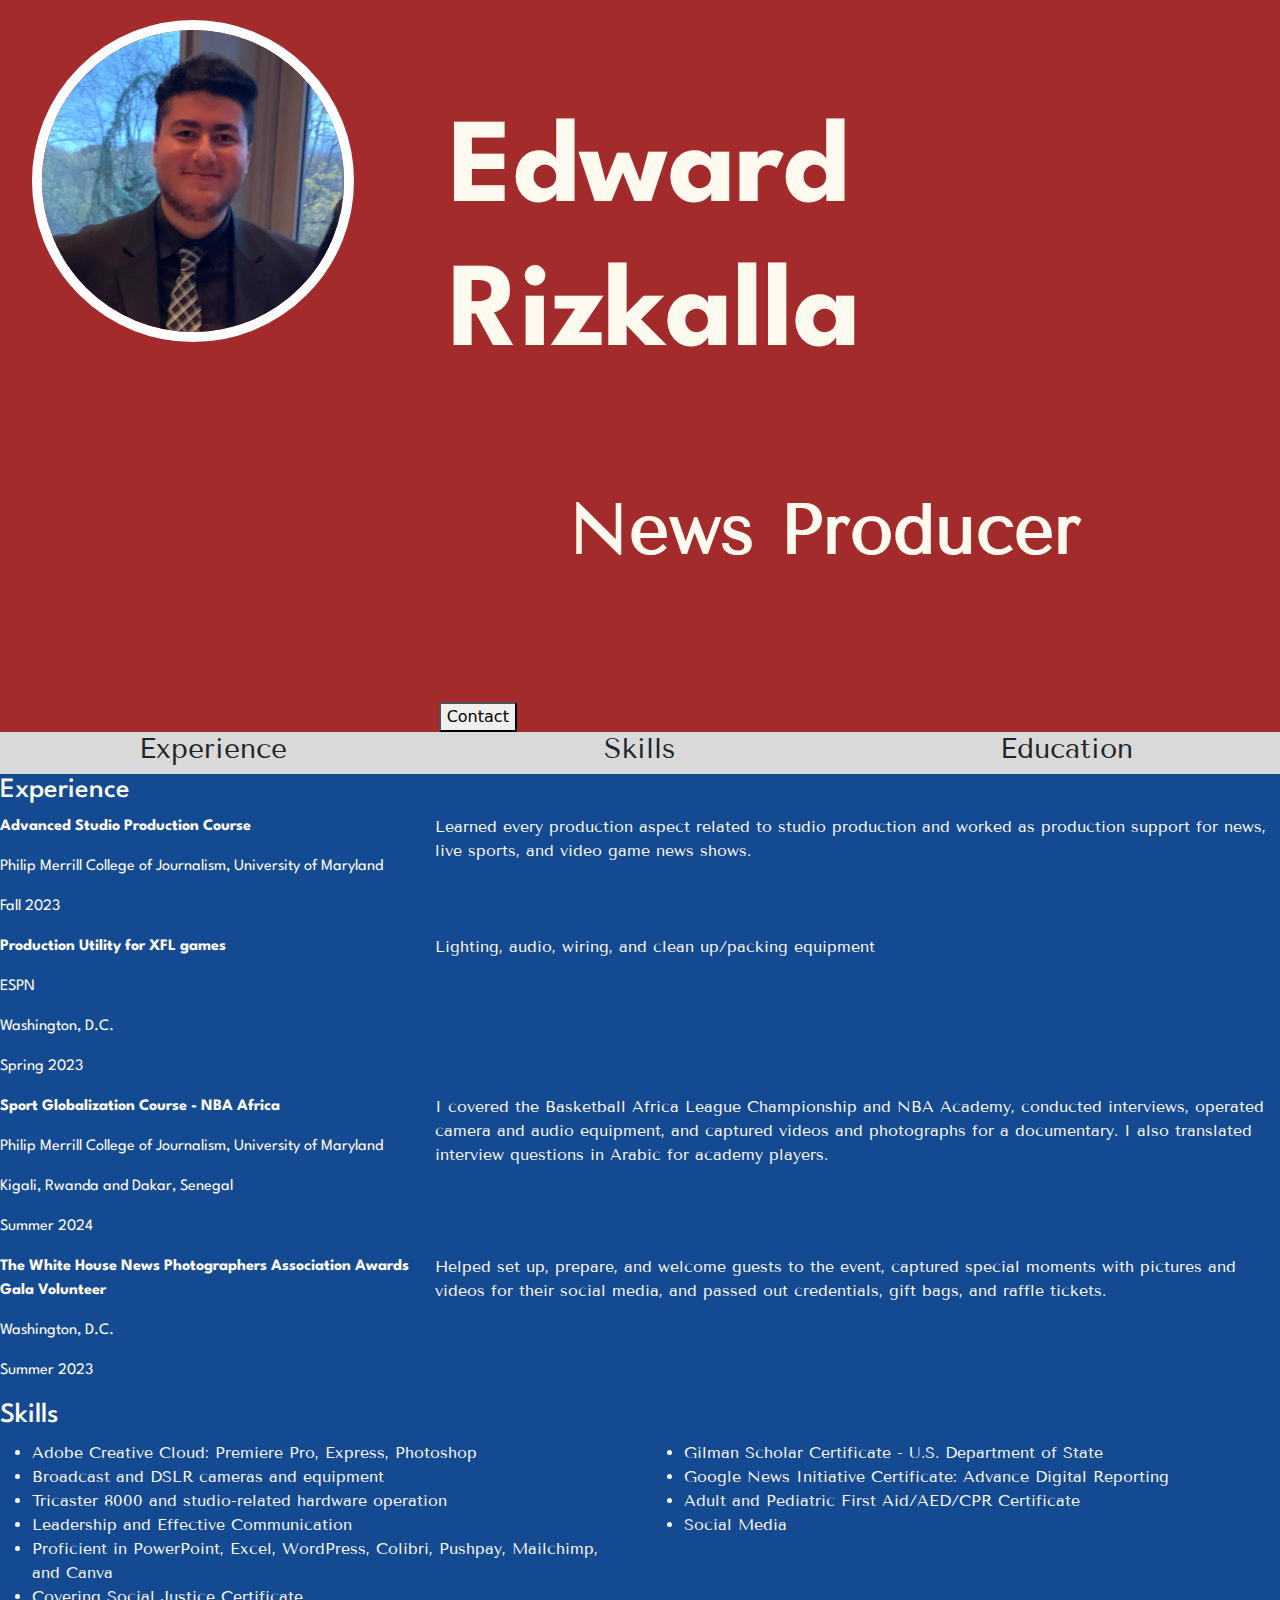
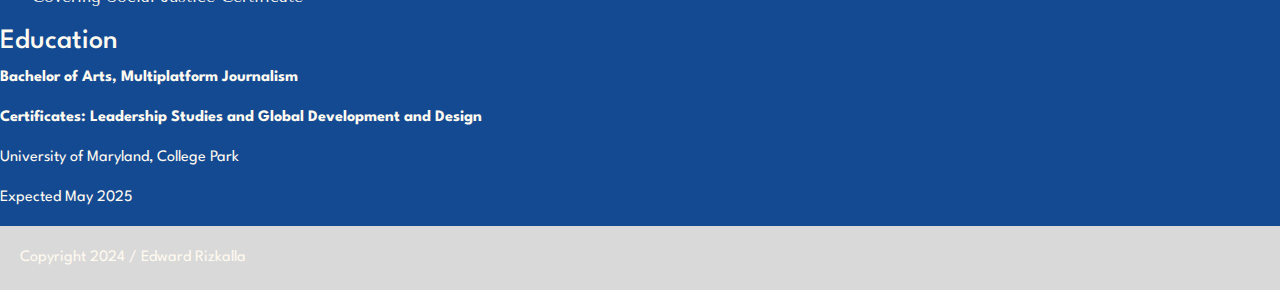
<file: online-portfolio/index.html>
<html lang="en">
     <head>
          <meta charset="UTF-8" />
          <meta name="viewport" content="width=device-width, initial-scale=1" />

          <title>Edward Rizkalla Portfolio</title>

        <link rel="preconnect" href="https://fonts.googleapis.com">
<link rel="preconnect" href="https://fonts.gstatic.com" crossorigin>
<link href="https://fonts.googleapis.com/css2?family=League+Spartan:wght@100..900&family=Tenor+Sans&display=swap" rel="stylesheet">
          
          
          
          
          
          
          <link
               href="https://cdn.jsdelivr.net/npm/bootstrap@5.3.3/dist/css/bootstrap.min.css"
               rel="stylesheet"
               integrity="sha384-QWTKZyjpPEjISv5WaRU9OFeRpok6YctnYmDr5pNlyT2bRjXh0JMhjY6hW+ALEwIH"
               crossorigin="anonymous" />

          <link href="style.css" rel="stylesheet" />
     </head>

     <body>
          <div class="container-fluid" id="topper">
               <div class="row">
                    <div class="col-sm-4">
                         <img src="eddyheadshot.jpeg" alt="headshot" />
                    </div>
                    <div class="col-sm-8">
                         <h1>Edward Rizkalla</h1>
                         <h2>News Producer</h2>
                         <button>Contact</button>
                    </div>
               </div>
          </div>
          
         <div class="container-fluid" id="navigation">
            <div class="row">
                <div class="col-4">
                    <h3>Experience</h3>
                </div>
                <div class="col-4">
                    <h3>Skills</h3>
                </div>
                <div class="col-4">
                    <h3>Education</a></h3>
                </div>
            </div>
        </div>
            

          <div class="containter-fluid" id="body">
               <div class="row">
                    <div class="col">
                         <h3>Experience</h3>
                    </div>
               </div>
               <div class="row">
                    <div class="col-sm-4">
                         <p class="title">Advanced Studio Production Course</p>
                         <p id="company">Philip Merrill College of Journalism, University of Maryland</p>
                         <p id="date">Fall 2023</p>
                    </div>

                    <div class="col-sm-8">
                         <p class="description">
                              Learned every production aspect related to studio production and worked as production
                              support for news, live sports, and video game news shows.
                         </p>
                    </div>
               </div>

               <div class="row extraspace">
                    <div class="col-sm-4">
                         <p class="title">Production Utility for XFL games</p>
                         <p class="company">ESPN</p>
                         <p class="location">Washington, D.C.</p>
                         <p class="date">Spring 2023</p>
                    </div>
                    <div class="col-sm-8">
                         <p class="description">Lighting, audio, wiring, and clean up/packing equipment</p>
                    </div>
               </div>

               <div class="row extraspace">
                    <div class="col-sm-4">
                         <p class="title">Sport Globalization Course - NBA Africa</p>
                         <p class="company">Philip Merrill College of Journalism, University of Maryland</p>
                         <p class="location">Kigali, Rwanda and Dakar, Senegal</p>
                         <p class="date">Summer 2024</p>
                    </div>
                    <div class="col-sm-8">
                         <p class="description">
                              I covered the Basketball Africa League Championship and NBA Academy, conducted interviews,
                              operated camera and audio equipment, and captured videos and photographs for a
                              documentary. I also translated interview questions in Arabic for academy players.
                         </p>
                    </div>
               </div>

               <div class="row extraspace">
                    <div class="col-sm-4">
                         <p class="title">The White House News Photographers Association Awards Gala Volunteer</p>
                         <p class="location">Washington, D.C.</p>
                         <p class="date">Summer 2023</p>
                    </div>

                    <div class="col-sm-8">
                         <p class="description">
                              Helped set up, prepare, and welcome guests to the event, captured special moments with
                              pictures and videos for their social media, and passed out credentials, gift bags, and
                              raffle tickets.
                         </p>
                    </div>
               </div>

               <div class="row">
                    <div class="col">
                         <h3>Skills</h3>
                    </div>
               </div>

               <div class="row">
                    <div class="col-sm-6" id="skills">
                         <ul>
                              <li>Adobe Creative Cloud: Premiere Pro, Express, Photoshop</li>
                              <li>Broadcast and DSLR cameras and equipment</li>
                              <li>Tricaster 8000 and studio-related hardware operation </li>
                              <li>Leadership and Effective Communication</li>
                              <li>
                                   Proficient in PowerPoint, Excel, WordPress, Colibri, Pushpay, Mailchimp, and Canva
                              </li>
                              <li>Covering Social Justice Certificate</li>
                         </ul>
                    </div>
                    <div class="col-sm-6" id="skills">
                         <ul>
                              <li>Gilman Scholar Certificate - U.S. Department of State</li>
                              <li>Google News Initiative Certificate: Advance Digital Reporting</li>
                              <li>Adult and Pediatric First Aid/AED/CPR Certificate</li>
                              <li>Social Media</li>
                         </ul>
                    </div>
               </div>

               <div class="row">
                    <div class="col">
                         <h3>Education</h3>
                    </div>
               </div>

               <div class="row">
                    <div class="col">
                         <p class="title">Bachelor of Arts, Multiplatform Journalism</p>
                         <p class="title">Certificates: Leadership Studies and Global Development and Design</p>
                         <p class="company">University of Maryland, College Park</p>
                         <p class="date">Expected May 2025</p>
                    </div>
               </div>
          </div>

          <div class="container-fluid" id="footer">
               <div class="row">
                    <div class="col">Copyright 2024 / Edward Rizkalla</div>
               </div>
          </div>
     </body>
     

     
</html>

<!--<div class="fbzKiw" style="background: rgb(20, 74, 146);"></div>-->
</file>
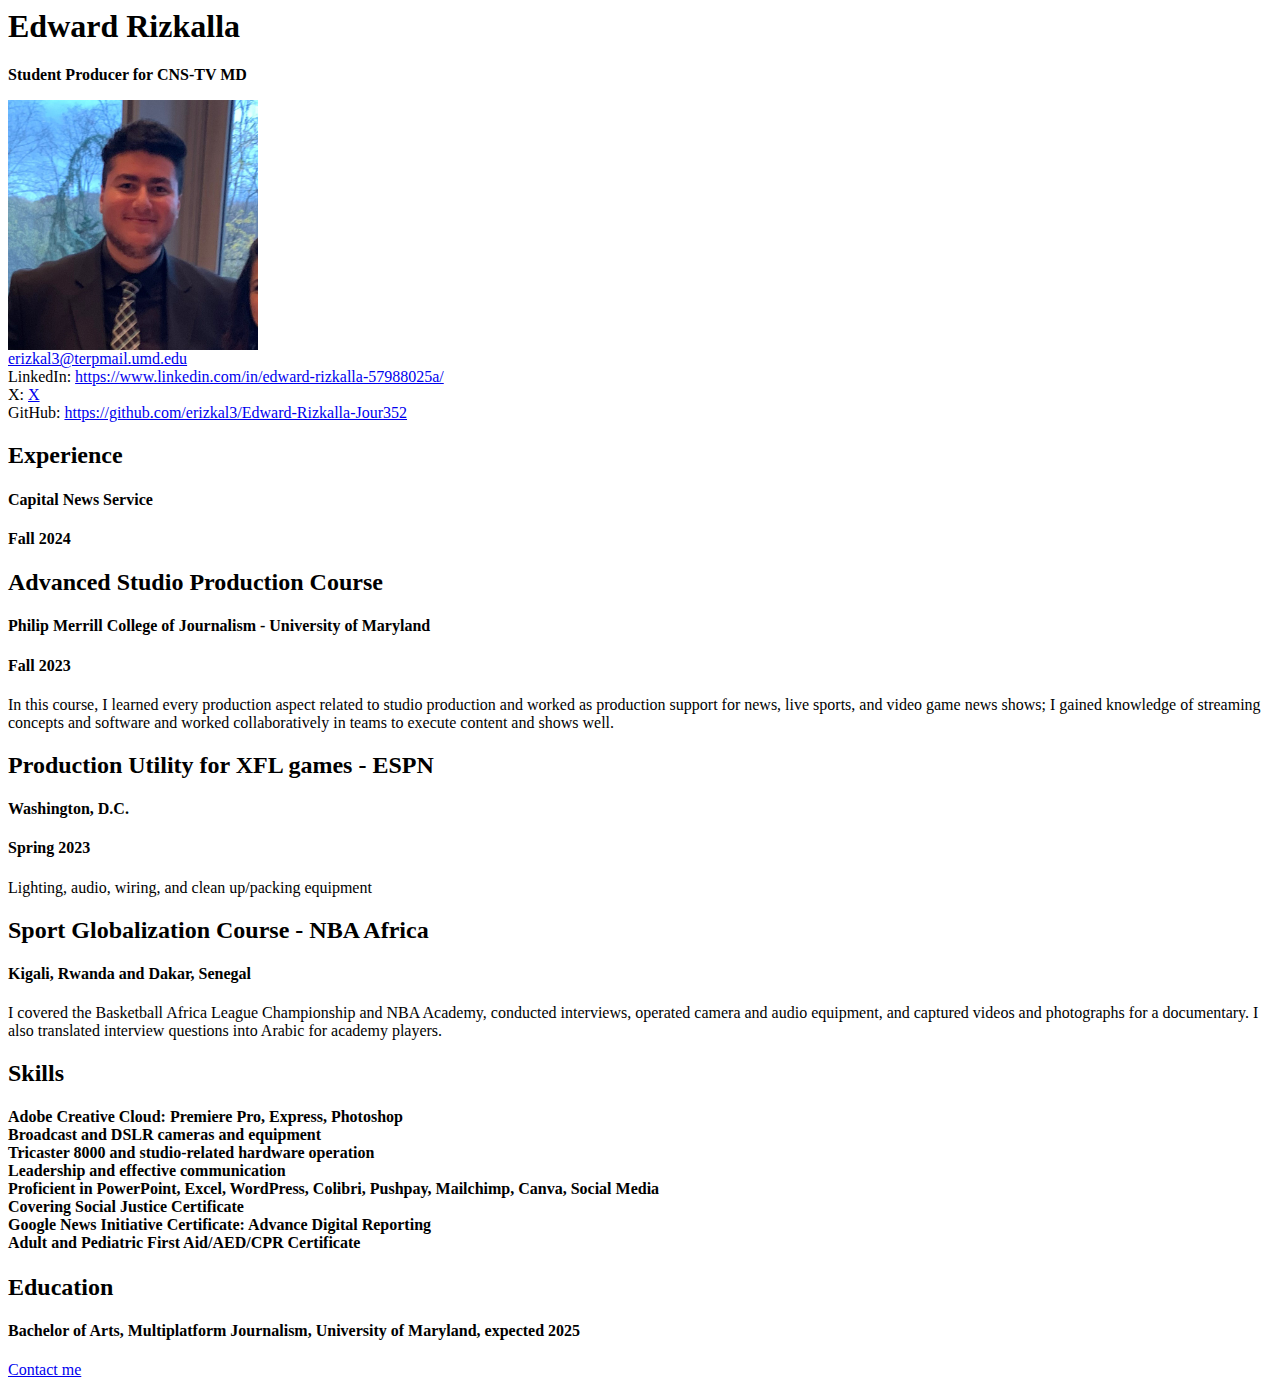
<file: resume.html>
<html>
    <head>
        <title>Edward Rizkalla</title>
    </head>

    <body>
        <!--I built this myself:-->
        <h1>Edward Rizkalla</h1>
        <p><strong>Student Producer for CNS-TV MD</strong></p>

        <img src="eddyheadshot.jpeg" alt="A photo of me" width="250" />

        <div id="contact">
            <a href="erizkal3@terpmail.umd.edu">erizkal3@terpmail.umd.edu</a>
            <br />
            LinkedIn:
            <a href="https://www.linkedin.com/in/edward-rizkalla-57988025a/" target="_blank"
                >https://www.linkedin.com/in/edward-rizkalla-57988025a/</a
            >
            <br />
            X: <a href="https://x.com/Eddy_Rizkalla" target="_blank">X</a><br />

            GitHub:
            <a href="https://github.com/erizkal3/Edward-Rizkalla-Jour352" target="_blank"
                >https://github.com/erizkal3/Edward-Rizkalla-Jour352</a
            >
        </div>

        <h2>Experience</h2>

        <h4>Capital News Service</h4>
        <h4>Fall 2024</h4>

        <h2>Advanced Studio Production Course</h2>
        <h4>Philip Merrill College of Journalism - University of Maryland</h4>
        <h4>Fall 2023</h4>
        <p>
            In this course, I learned every production aspect related to studio production and worked as production
            support for news, live sports, and video game news shows; I gained knowledge of streaming concepts and
            software and worked collaboratively in teams to execute content and shows well.
        </p>

        <h2>Production Utility for XFL games - ESPN</h2>
        <h4>Washington, D.C.</h4>
        <h4>Spring 2023</h4>
        <p>Lighting, audio, wiring, and clean up/packing equipment</p>

        <h2>Sport Globalization Course - NBA Africa</h2>
        <h4>Kigali, Rwanda and Dakar, Senegal</h4>
        <p>
            I covered the Basketball Africa League Championship and NBA Academy, conducted interviews, operated camera
            and audio equipment, and captured videos and photographs for a documentary. I also translated interview
            questions into Arabic for academy players.
        </p>

        <h2>Skills</h2>
        <h4>
            Adobe Creative Cloud: Premiere Pro, Express, Photoshop
            <br />
            Broadcast and DSLR cameras and equipment
            <br />
            Tricaster 8000 and studio-related hardware operation
            <br />
            Leadership and effective communication
            <br />
            Proficient in PowerPoint, Excel, WordPress, Colibri, Pushpay, Mailchimp, Canva, Social Media
            <br />
            Covering Social Justice Certificate
            <br />
            Google News Initiative Certificate: Advance Digital Reporting
            <br />
            Adult and Pediatric First Aid/AED/CPR Certificate
        </h4>
        <ul></ul>

        <h2>Education</h2>
        <h4>Bachelor of Arts, Multiplatform Journalism, University of Maryland, expected 2025</h4>

        <p><a href="#contact">Contact me</a></p>
    </body>
</html>
</file>
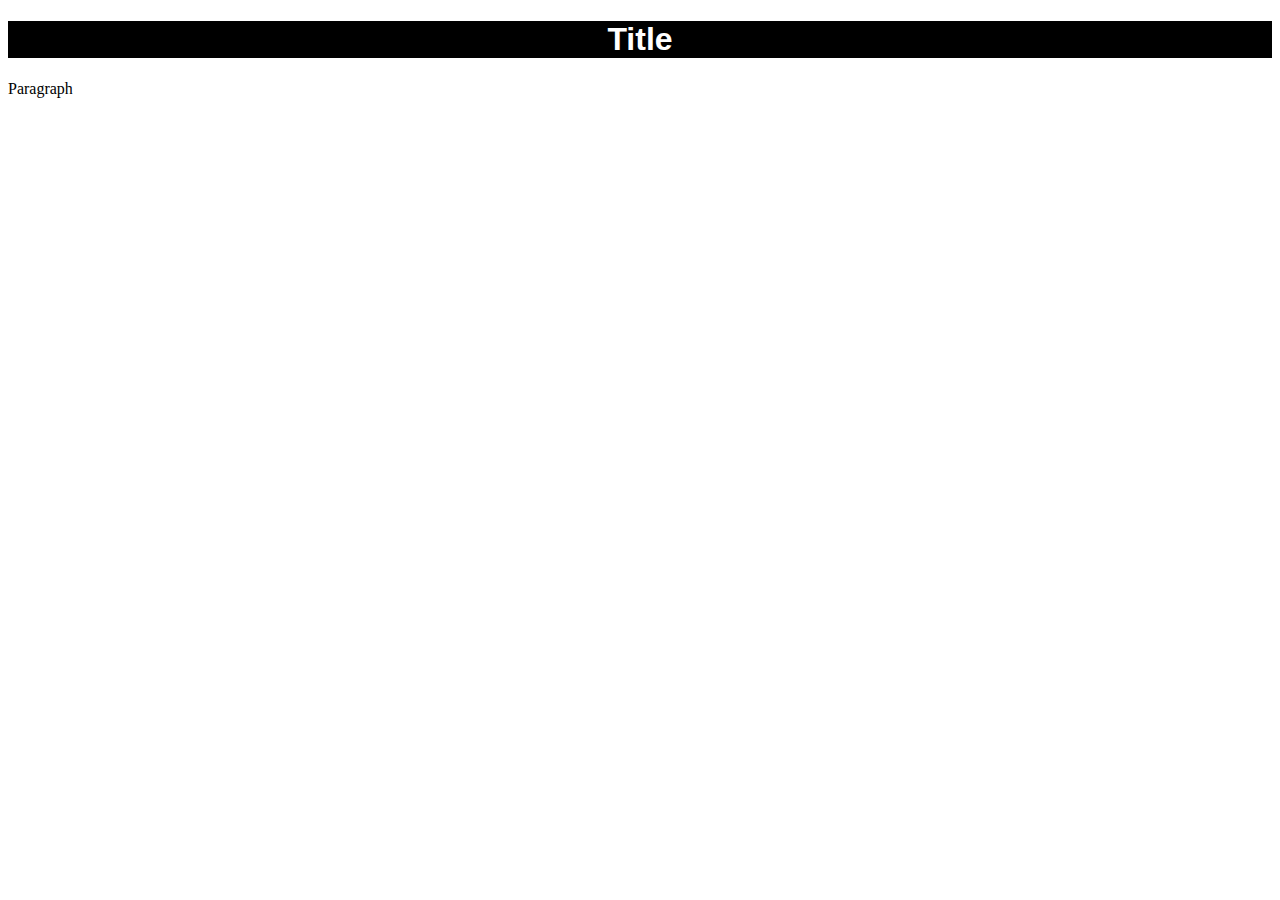
<file: styled-text.html>
<!DOCTYPE html>
<html lang="en">
<head>
    <title>Stytled Text</title>
</head>
    
<body>
    
    <h1 style="background-color:black;color:white;font-family:arial;text size:30px;text-align:center">
        Title
    </h1>
    
    <p>Paragraph</p>
    
</body>
    
</html>
</file>
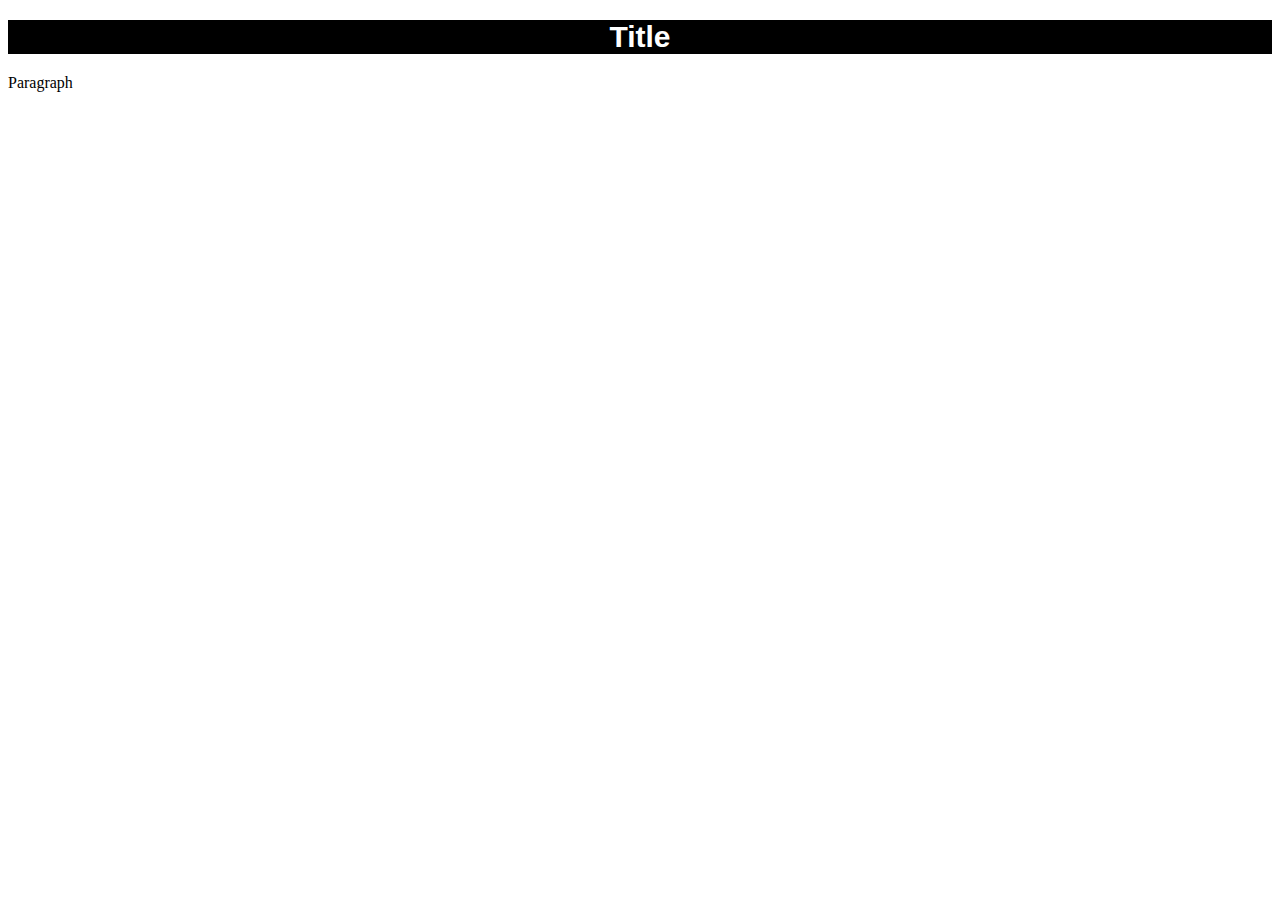
<file: styling-assignment/styled-text.html>
<!DOCTYPE html>
<html lang="en">
    
<head>
   <title>Stytled Text</title>
    <link href="style.css" rel="stylesheet">
</head>
    
<body>
    
    <h1>
        Title
    </h1>
    
    <p>Paragraph</p>
    
</body>
    
</html>
</file>
<file: button-assignment/style.css>
button {     
            background-color:red;
            color:white;
            font-size:30px;
            border:none;
            width:200px;
        }
</file>
<file: contactbuttonassignment/style.css>
/*
MY COLOR PALETTE
Color 1 - #838683HEX

*/

body {
    background-color: #838683;
    text-align: center;
}

button {
    background-color: #175985;
    color: beige;
    font-family: "Oswald", sans-serif;
    width: 200px;
    padding: 20px;
    margin-top: 50px;
    font-size: 25px
}

button {
    border-radius: 50px;
}
button:hover {
    background-color: #1e90ff;
    font-weight: 500;
    border: none;
}

h1 {
    font-family: "Oswald", sans-serif;
}

h2 {
    font-family: "Oswald", sans-serif;
}
</file>
<file: final-project/style.css>
@media {
    


body {
    background-color:#b4cce0;

    }
img {
    width:100%;
}

#topper {
    padding: 0px;
    margin: 0px;
}
h1 {
    font-family: "Roboto Flex", sans-serif;
    size: 100px;
    margin: 0px 0px 10px 0px;
    color:black
}

    .caption {
        font-weight:bolder;
        text-decoration:inherit;
    }
.content {
    width:60%;
    margin:auto;
}

.container {
    text-align: center;
    width:100px;
    height: 100px;
}

video {
    width: 100%;
}

    @media (min-width: 576px) {
        .content {
            width:80%;
        } 
    }
    
    @media (min-width: 750px) {
        .content {
            width:50%;
        }
    }
}
</file>
<file: online-portfolio/style.css>
@media { 

    body {
            background-color:#144a92;

    }

    
h1 {
    font-family: "League Spartan", sans-serif;
        font-size: 300px;
        font-weight: bolder;
        margin: 100px 10px;
        color:floralwhite;
}

h2 { 
    font-family: "Tenor Sans", sans-serif;
        font-size: 70px;
        font-weight:bold;
        margin: 10px 10px 130px 130px;
        color:floralwhite
    
    
    }

    .col {
        font-family: League Spartan;
        color:floralwhite;
        
    }
    
    .col-sm-4 {
       font-family: League Spartan;
       color:floralwhite;
    }
    
    .ool-sm-8 {
        font-family:Tenor Sans;
        color:floralwhite;
    }
    .description {
        font-family:Tenor Sans;
        color:floralwhite;
    }
    
     .col-sm-6 {
        font-family:Tenor Sans;
        color:floralwhite;
    }
    
    
img {
        border-radius: 900px;
        width: 80%;
        border: 10px solid white;
        margin: 20px 0px 20px 20px;
    }

#headshot {
    width:300px;
    padding:0px;
    margin:20px 0px 20px 40px;
    border-radius: 500px;
}  
    
#button {
        background-color: #e56b6f;
        border: 300px;
        border-radius: 300px;
        padding: 10px 30px 10px 30px;
        text-transform: uppercase;
        margin: 10px 120px;
    }

#button a {
        color: white;
        font-size: 40px;
        text-decoration: none;
    }

    
#topper {
        background-size: cover;
        background-color: #a42b2b;
    }
    #navigation {
        font-family:Tenor Sans;
        background-color: #d9d9d9;
        text-align: center;
    }
    
    .title {
        font-weight:bold;
    }
    
 #jobtitle {
        font-weight: bold;
        text-transform: uppercase;

    }
  
    }
#footer {
    background-color:#d9d9d9;
    padding: 20px 0px 20px 20px;
}

@media (min-width: 570px) {
    h1 {
        font-size:120px;
    }
}

.topnav {
  background-color:#E56B6F;
  overflow: hidden;
}
</file>
<file: styling-assignment/style.css>
h1 {
            background-color: black;
            color:white;
            font-family:Arial;
            font-size:30px;
            text-align:center;
        }
</file>
